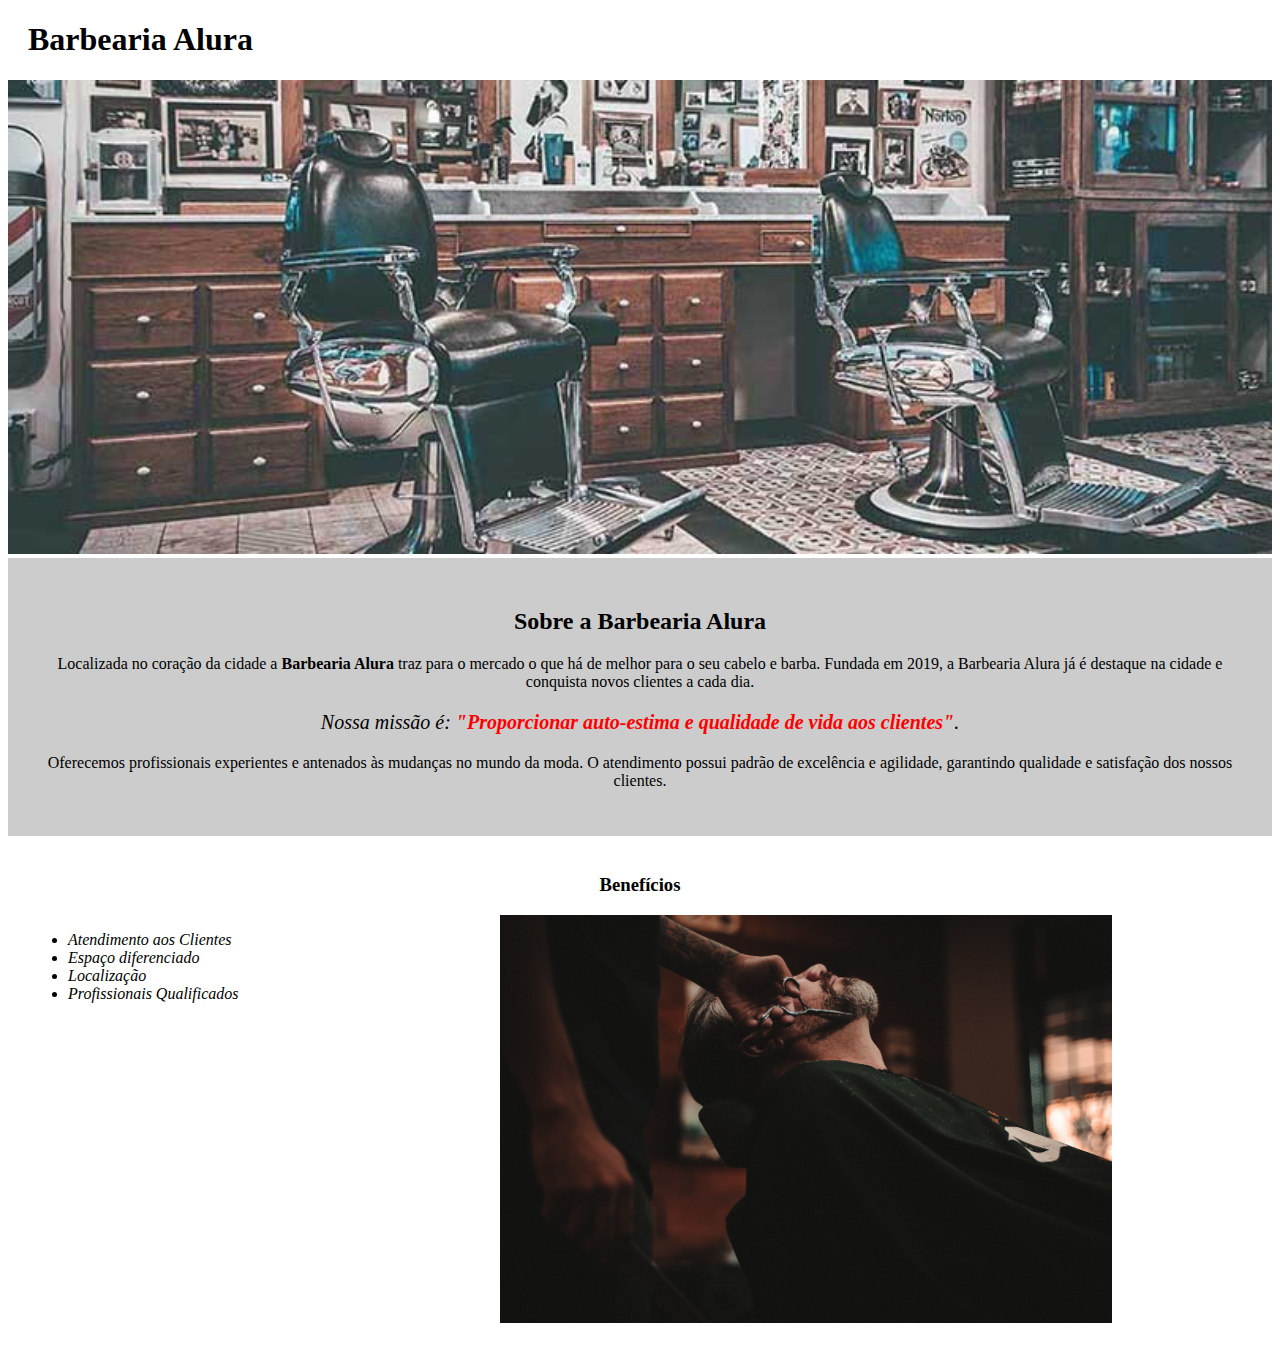
<file: Barbearia/index.html>
<!DOCTYPE html>
<html lang="pt-br">

<head>
    <meta charset="UTF-8">
    <title>Barbearia Alura</title>
    <link rel="stylesheet" href="style-home.css">
</head>

<body>
    <header>
        <h1 class="titulo-principal">Barbearia Alura</h1>
    </header>
    <img id="banner" src="banner.jpg">
    <div class="principal">
        <h2 class="titulo-centralizado">Sobre a Barbearia Alura</h2>

        <p>Localizada no coração da cidade a <strong>Barbearia Alura</strong> traz para o mercado o que há de melhor para o seu cabelo e barba. Fundada em 2019, a Barbearia Alura já é destaque na cidade e conquista novos clientes a cada dia.</p>

        <p id="missao"><em>Nossa missão é: <strong>"Proporcionar auto-estima e qualidade de vida aos clientes"</strong>.</em></p>

        <p>Oferecemos profissionais experientes e antenados às mudanças no mundo da moda. O atendimento possui padrão de excelência e agilidade, garantindo qualidade e satisfação dos nossos clientes.</p>
    </div>

    <div class="beneficios">
        <h3 class="titulo-centralizado">Benefícios</h3>

        <ul>
            <li class="itens">Atendimento aos Clientes</li>
            <li class="itens">Espaço diferenciado</li>
            <li class="itens">Localização</li>
            <li class="itens">Profissionais Qualificados</li>
        </ul>

        <img src="beneficios.jpg" class="imagembeneficios">
    </div>
</body>

</html>
</file>
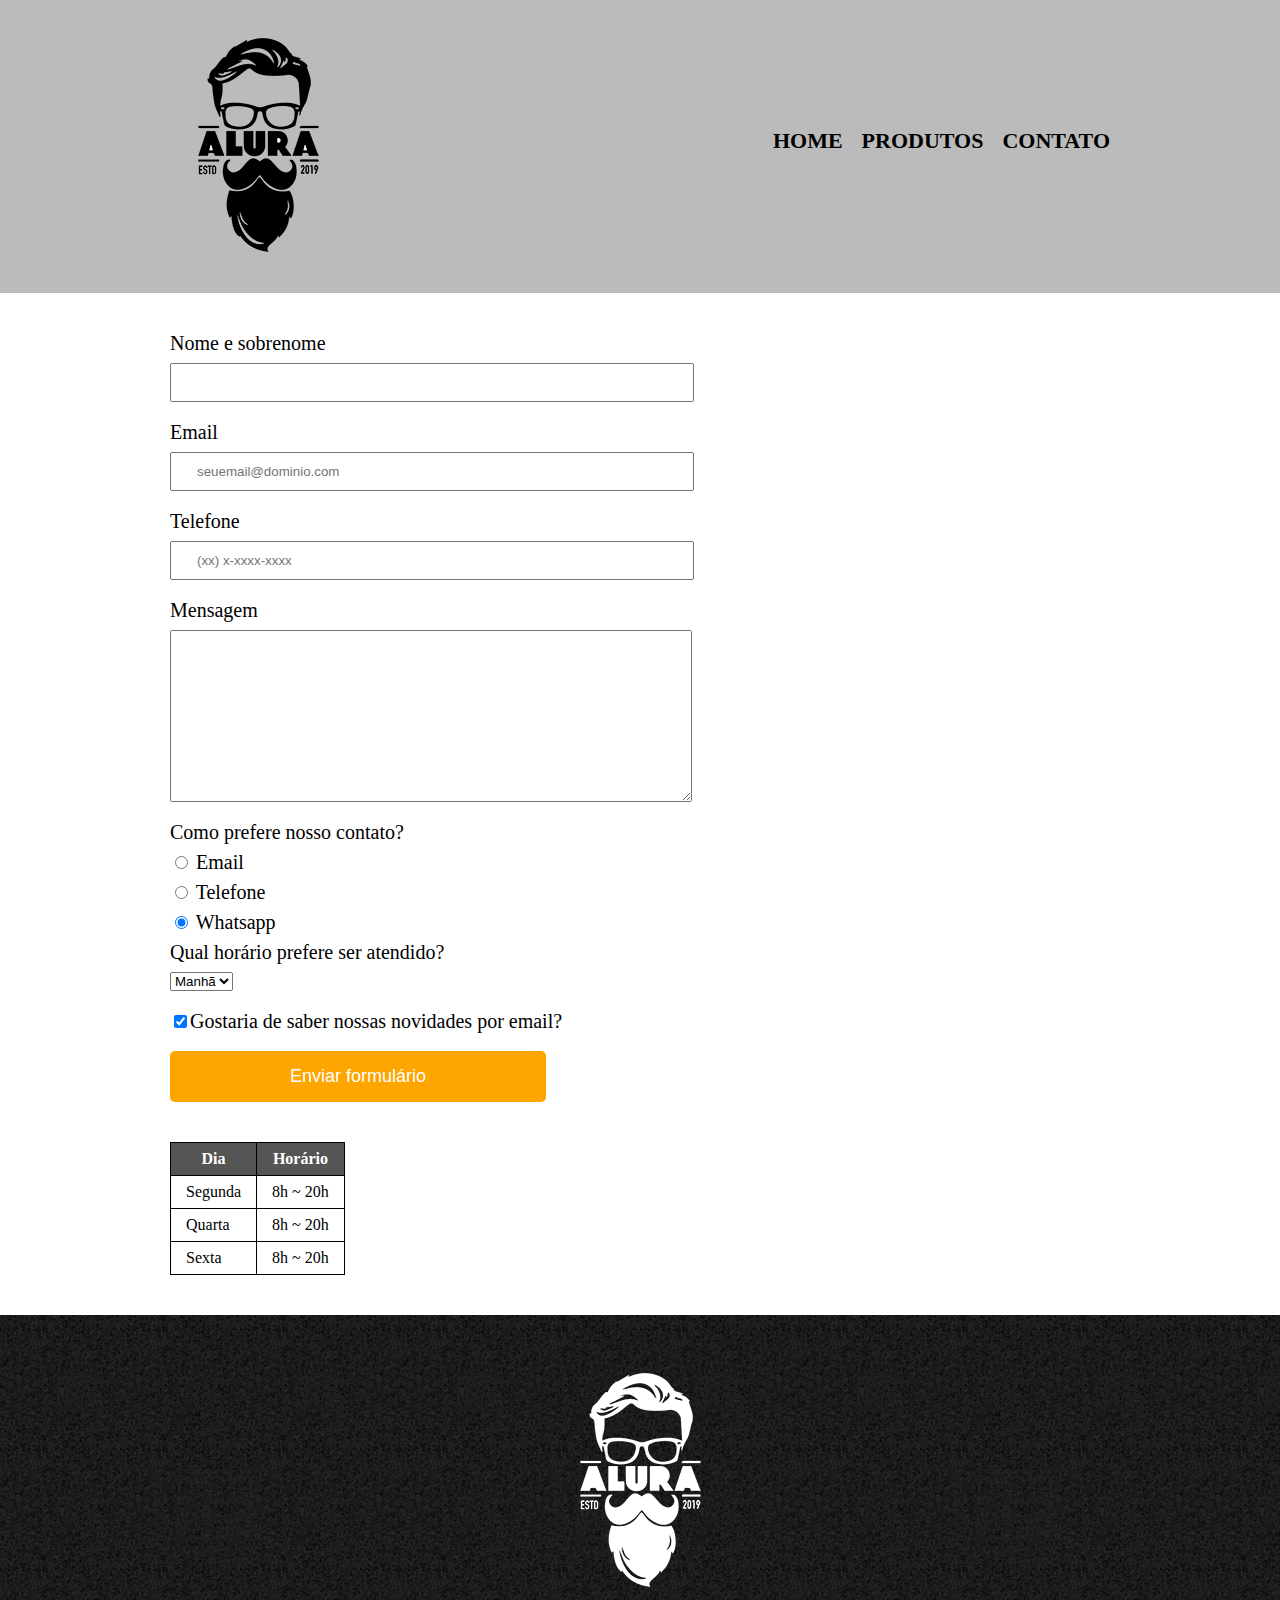
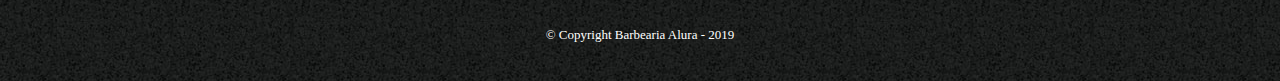
<file: Barbearia/contato.html>
<!DOCTYPE html>
<html>

<head>
    <meta charset="UTF-8">
    <title>Contato - Barbearia Alura</title>

    <link rel="stylesheet" href="reset.css">
    <link rel="stylesheet" href="style.css">
</head>

<body>
    <header>
        <div class="caixa">
            <h1><img src="logo.png" alt="Logo da Barbearia Alura"></h1>

            <nav>
                <ul>
                    <li><a href="index.html">Home</a></li>
                    <li><a href="produtos.html">Produtos</a></li>
                    <li><a href="contato.html">Contato</a></li>
                </ul>
            </nav>
        </div>
    </header>
    <main>
        <form>
            <label for="nomesobrenome">Nome e sobrenome</label>
            <input type="text" id="nomesobrenome" class="input-padrao" required>

            <label for="email">Email</label>
            <input type="text" id="email" class="input-padrao" required placeholder="seuemail@dominio.com">

            <label for="telefone">Telefone</label>
            <input type="tel" id="telefone" class="input-padrao" required placeholder="(xx) x-xxxx-xxxx">

            <label for="mensagem">Mensagem</label>
            <textarea cols="70" rows="10" id="mensagem" class="input-padrao" required></textarea>

            <fieldset>
                <legend>Como prefere nosso contato?</legend>
                <label for="radio-email"><input type="radio" name="contato" value="radio-email" id="radio-email"> Email</label>

                <label for="radio-telefone"><input type="radio" name="contato" value="radio-telefone" id="radio-telefone"> Telefone</label>

                <label for="radio-whatsapp"><input type="radio" name="contato" value="radio-whatsapp" id="radio-whatsapp" checked> Whatsapp</label>

            </fieldset>


            <fieldset>

                <legend>Qual horário prefere ser atendido?</legend>
                <select>
                <option>Manhã</option>
                <option>Tarde</option>
                <option>Noite</option>
				</select>

            </fieldset>



            <label class="checkbox"><input type="checkbox" checked>Gostaria de saber nossas novidades por email?</label>
            <input type="submit" value="Enviar formulário" class="enviar">
        </form>

        <table>
            <thead>
                <tr>
                    <th>Dia</th>
                    <th>Horário</th>
                </tr>
            </thead>
            <tbody>
                <tr>
                    <td>Segunda</td>
                    <td>8h ~ 20h</td>
                </tr>
                <tr>
                    <td>Quarta</td>
                    <td>8h ~ 20h</td>
                </tr>
                <tr>
                    <td>Sexta</td>
                    <td>8h ~ 20h</td>
                </tr>
            </tbody>
        </table>




    </main>
    <footer>
        <img src="logo-branco.png" alt="Logo da barbearia Alura">
        <p class="copyright">&copy; Copyright Barbearia Alura - 2019</p>
    </footer>
</body>

</html>
</file>
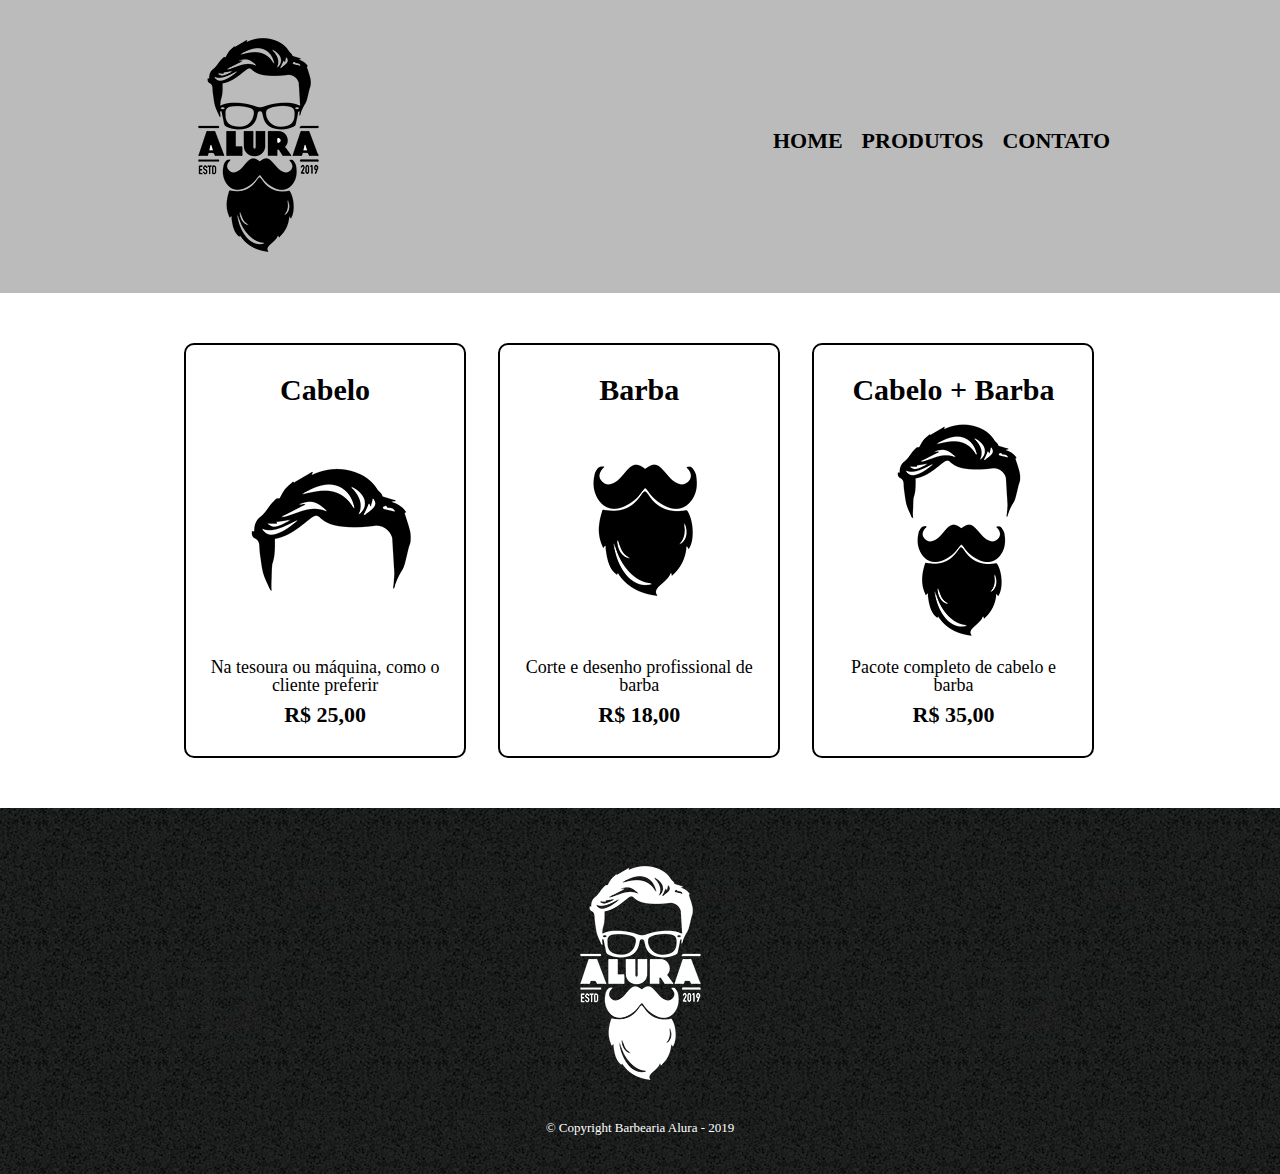
<file: Barbearia/produtos.html>
<!DOCTYPE html>
<html>

<head>
    <meta charset="UTF-8">
    <title>Produtos - Barbearia Alura</title>

    <link rel="stylesheet" href="reset.css">
    <link rel="stylesheet" href="style.css">
</head>

<body>
    <header>
        <div class="caixa">
            <h1><img src="logo.png"></h1>

            <nav>
                <ul>
                    <li><a href="index.html">Home</a></li>
                    <li><a href="produtos.html">Produtos</a></li>
                    <li><a href="contato.html">Contato</a></li>
                </ul>
            </nav>
        </div>
    </header>

    <main>
        <ul class="produtos">
            <li>
                <h2>Cabelo</h2>
                <img src="cabelo.jpg">
                <p class="produto-descricao">Na tesoura ou máquina, como o cliente preferir</p>
                <p class="produto-preco">R$ 25,00</p>
            </li>
            <li>
                <h2>Barba</h2>
                <img src="barba.jpg">
                <p class="produto-descricao">Corte e desenho profissional de barba</p>
                <p class="produto-preco">R$ 18,00</p>
            </li>
            <li>
                <h2>Cabelo + Barba</h2>
                <img src="cabelo+barba.jpg">
                <p class="produto-descricao">Pacote completo de cabelo e barba</p>
                <p class="produto-preco">R$ 35,00</p>
            </li>
        </ul>
    </main>

    <footer>
        <img src="logo-branco.png">
        <p class="copyright">&copy; Copyright Barbearia Alura - 2019</p>
    </footer>
</body>

</html>
</file>
<file: Barbearia/style-home.css>
#banner {
	width:100%;
}

.principal{
	background: #CCCCCC;
	padding: 30px;
}

.titulo-principal {
	padding-left: 20px;
}

.titulo-centralizado {
	text-align: center
}

p {
	text-align: center;
}

#missao {
	font-size: 20px
}

em strong {
	color: #FF0000;
}

.itens {
	font-style: italic
}

.beneficios {
	background: #FFFFFF;
	padding: 20px;
}

ul {
	display: inline-block;
	vertical-align: top;
	width: 20%;
	margin-right: 15%;
}

.imagembeneficios {
	width: 50%;
}
</file>
<file: Barbearia/style.css>
header {
    background: #BBBBBB;
    padding: 20px 0;
}

.caixa {
    position: relative;
    width: 940px;
    margin: 0 auto;
}

nav {
    position: absolute;
    top: 110px;
    right: 0;
}

nav li {
    display: inline;
    margin: 0 0 0 15px;
}

nav a {
    text-transform: uppercase;
    color: #000000;
    font-weight: bold;
    font-size: 22px;
    text-decoration: none;
}

nav a:hover {
    color: #C78C19;
    text-decoration: underline;
}

.produtos {
    width: 940px;
    margin: 0 auto;
    padding: 50px 0;
}

.produtos li {
    display: inline-block;
    text-align: center;
    width: 30%;
    vertical-align: top;
    margin: 0 1.5%;
    padding: 30px 20px;
    box-sizing: border-box;
    border: 2px solid #000000;
    border-radius: 10px;
}

.produtos li:hover {
    border-color: #C78C19;
}

.produtos li:active {
    border-color: #088C19;
}

.produtos li:hover h2 {
    font-size: 34px;
}

.produtos h2 {
    font-size: 30px;
    font-weight: bold;
}

.produto-descricao {
    font-size: 18px;
}

.produto-preco {
    font-size: 22px;
    font-weight: bold;
    margin-top: 10px;
}

footer {
    text-align: center;
    background: url("bg.jpg");
    padding: 40px 0;
}

.copyright {
    color: #FFFFFF;
    font-size: 13px;
    margin: 20px 0 0;
}

main {
    width: 940px;
    margin: 0 auto;
}

form {
    margin: 40px 0;
}

form label,
form legend {
    display: block;
    font-size: 20px;
    margin: 0 0 10px;
}

.input-padrao {
    display: block;
    margin: 0 0 20px;
    padding: 10px 25px;
    width: 50%;
}

.checkbox {
    margin: 20px 0;
}

.enviar {
    width: 40%;
    padding: 15px 0;
    background: orange;
    color: white;
    font-size: bold;
    font-size: 18px;
    border: none;
    border-radius: 5px;
    transition: 1s all;
    cursor: pointer
}

.enviar:hover {
    background: darkorange;
    transform: scale(1.2);
}

table {
    margin: 20px 0 40px;
}

thead {
    background: #555555;
    color: white;
    font-weight: bold;
}

td,
th {
    border: 1px solid #000000;
    padding: 8px 15px;
}
</file>
